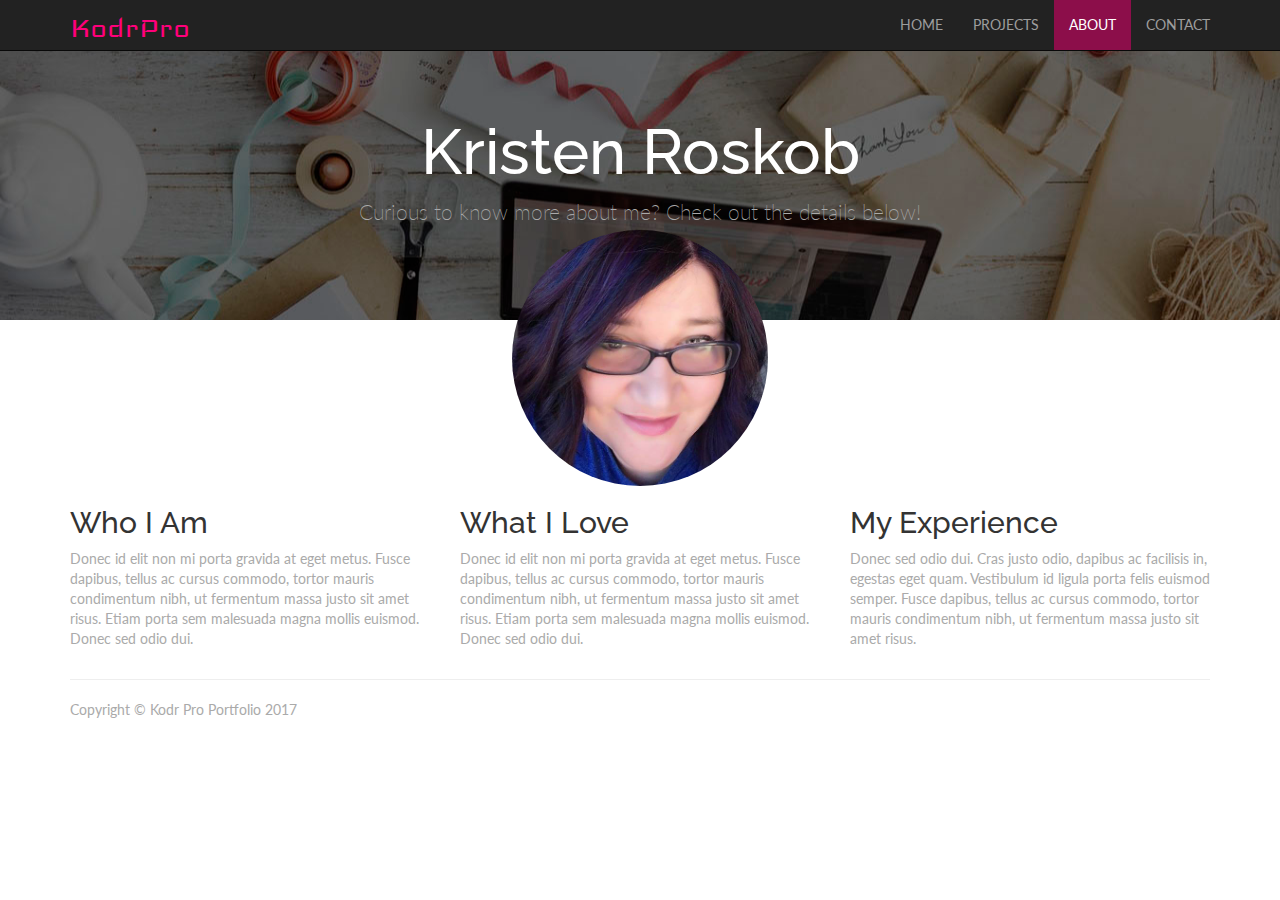
<file: pages/about.html>
<!DOCTYPE html>
<html lang="en">
  <head>
    <meta charset="utf-8">
    <meta http-equiv="X-UA-Compatible" content="IE=edge">
    <meta name="viewport" content="width=device-width, initial-scale=1">
    <!-- The above 3 meta tags *must* come first in the head; any other head content must come *after* these tags -->
    <meta name="description" content="">
    <meta name="author" content="">
    <link rel="icon" href="../../favicon.ico">

    <title>About Me</title>

    <!-- Bootstrap core CSS -->
    <link href="../css/bootstrap.min.css" rel="stylesheet">

    <link href="https://fonts.googleapis.com/css?family=Iceland|Lato:100,400,700|Raleway:400" rel="stylesheet">

    <!-- Custom styles for this template -->
    <link href="../css/jumbotron.css" rel="stylesheet">
    <link href="../css/my_styles.css" rel="stylesheet">


  </head>

  <body>

    <nav class="navbar navbar-inverse navbar-fixed-top">
      <div class="container">
        <div class="navbar-header">
          <button type="button" class="navbar-toggle collapsed" data-toggle="collapse" data-target="#navbar" aria-expanded="false" aria-controls="navbar">
            <span class="sr-only">Toggle navigation</span>
            <span class="icon-bar"></span>
            <span class="icon-bar"></span>
            <span class="icon-bar"></span>
          </button>
          <a class="navbar-brand" href="#"><span>KodrPro</span></a>
        </div>
        <div id="navbar" class="collapse navbar-collapse">
          <ul class="nav navbar-nav navbar-right">
            <li><a href="../index.html">Home</a></li>
            <li><a href="all_projects.html">Projects</a></li>
            <li class="active"><a href="about.html">About</a></li>
            <li><a href="contact.html">Contact</a></li>
          </ul>
        </div><!--/.nav-collapse -->
      </div>
    </nav>

    <!-- Main jumbotron for a primary marketing message or call to action -->
    <div class="jumbotron">
      <div class="container">
        <h1>Kristen Roskob</h1>
        <p>Curious to know more about me? Check out the details below!</p>
        <!-- <p><a class="btn btn-primary btn-lg" href="#projects" role="button">See more &raquo;</a></p> -->
      </div>
    </div>

    
      <img id="me" class="img-responsive" src="../img/me.jpg">
    

    <div class="container">
      <!-- Example row of columns -->
      <div class="row">
        <div class="col-sm-6 col-md-4">
          <h2>Who I Am</h2>
          <p>Donec id elit non mi porta gravida at eget metus. Fusce dapibus, tellus ac cursus commodo, tortor mauris condimentum nibh, ut fermentum massa justo sit amet risus. Etiam porta sem malesuada magna mollis euismod. Donec sed odio dui. </p>
        </div>
        <div class="col-sm-6 col-md-4">
          <h2>What I Love</h2>
          <p>Donec id elit non mi porta gravida at eget metus. Fusce dapibus, tellus ac cursus commodo, tortor mauris condimentum nibh, ut fermentum massa justo sit amet risus. Etiam porta sem malesuada magna mollis euismod. Donec sed odio dui. </p>
       </div>
        <div class="col-sm-12 col-md-4">
          <h2>My Experience</h2>
          <p>Donec sed odio dui. Cras justo odio, dapibus ac facilisis in, egestas eget quam. Vestibulum id ligula porta felis euismod semper. Fusce dapibus, tellus ac cursus commodo, tortor mauris condimentum nibh, ut fermentum massa justo sit amet risus.</p>
        </div>
      </div>

      <hr>

      <footer>
        <p>Copyright &copy;  Kodr Pro Portfolio 2017</p>
      </footer>
    </div> <!-- /container -->


    <!-- Bootstrap core JavaScript
    ================================================== -->
    <!-- Placed at the end of the document so the pages load faster -->
    <script src="https://ajax.googleapis.com/ajax/libs/jquery/1.12.4/jquery.min.js"></script>
    <script>window.jQuery || document.write('<script src="../js/vendor/jquery.min.js"><\/script>')</script>
    <script src="../js/bootstrap.min.js"></script>
  </body>
</html>
</file>
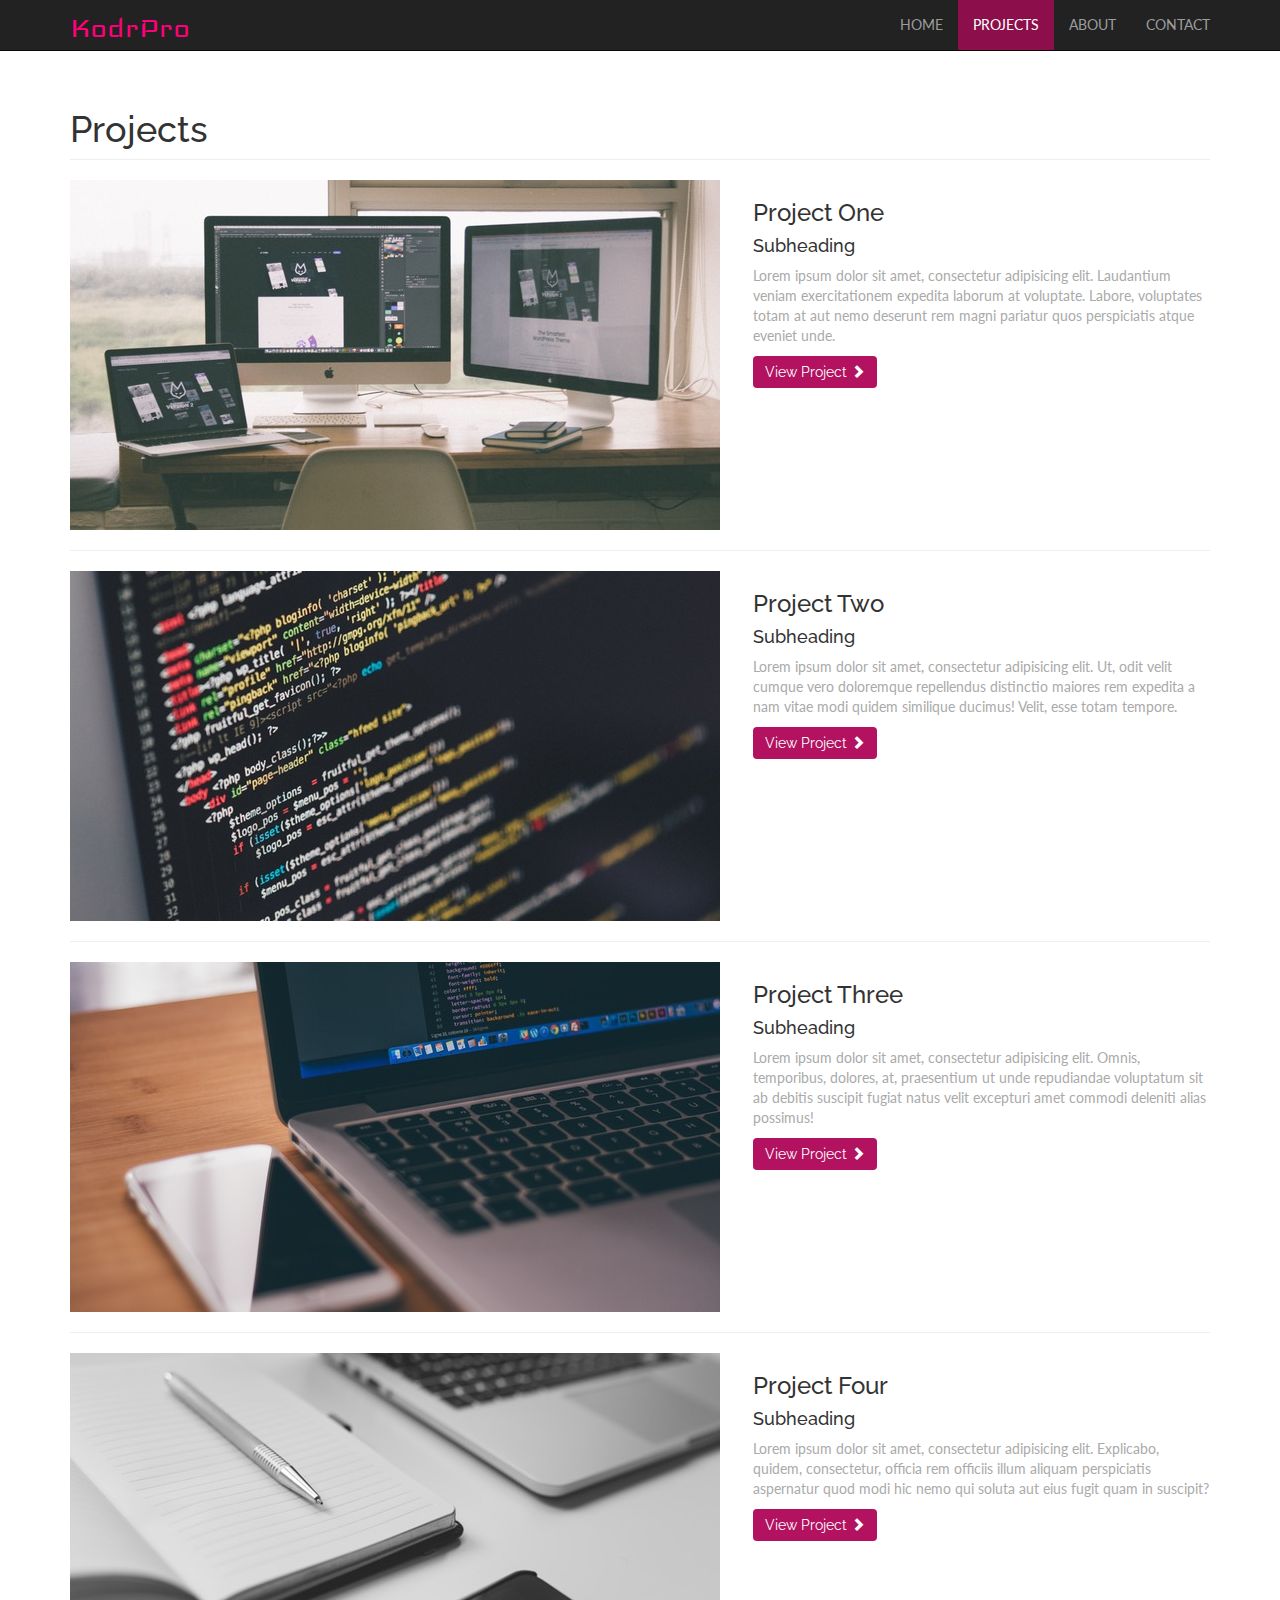
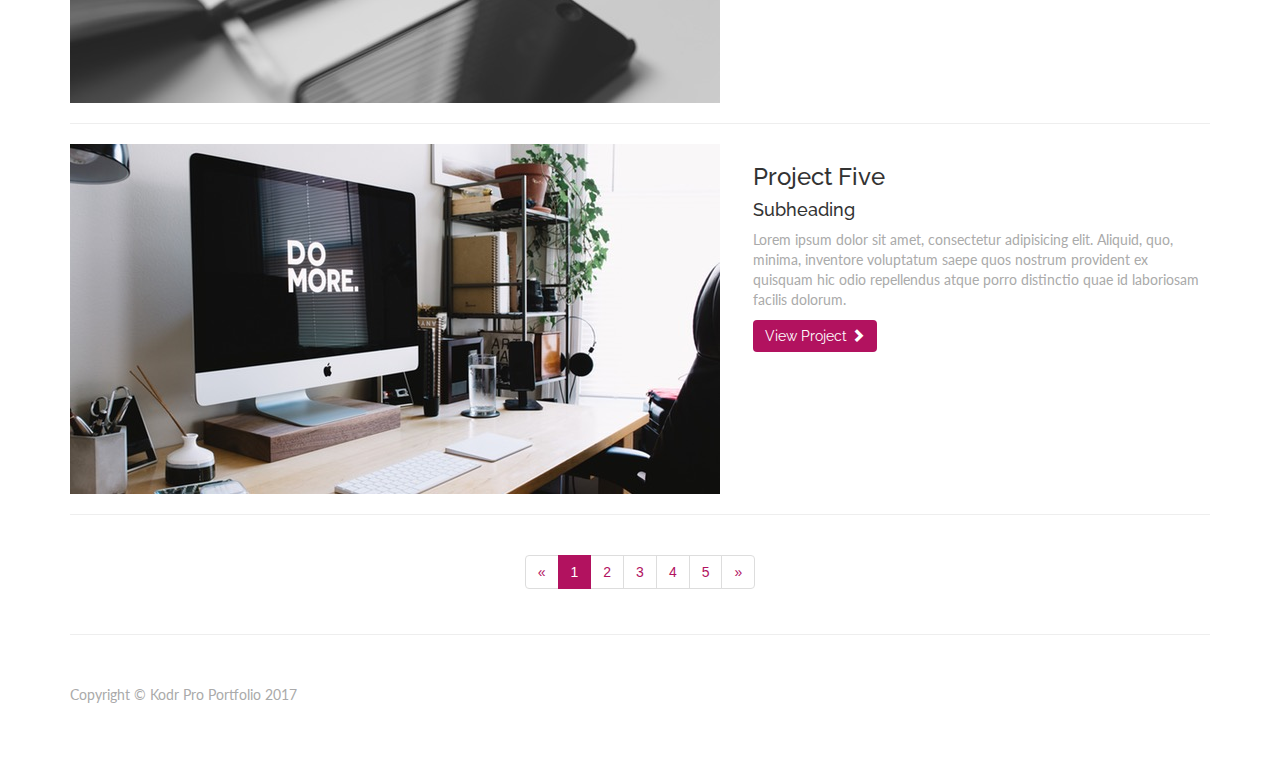
<file: pages/all_projects.html>
<!DOCTYPE html>
<html lang="en">

<head>

    <meta charset="utf-8">
    <meta http-equiv="X-UA-Compatible" content="IE=edge">
    <meta name="viewport" content="width=device-width, initial-scale=1">
    <meta name="description" content="">
    <meta name="author" content="">

    <title>Projects</title>

    <!-- Bootstrap Core CSS -->
    <link href="../css/bootstrap.min.css" rel="stylesheet">

    <!-- Fonts -->
    <link href="https://fonts.googleapis.com/css?family=Iceland|Lato:100,400,700|Raleway:400" rel="stylesheet">

    <!-- Custom styles for this template -->
    <link href="../css/my_styles.css" rel="stylesheet">
    <link href="../css/projects.css" rel="stylesheet">

    <!-- HTML5 Shim and Respond.js IE8 support of HTML5 elements and media queries -->
    <!-- WARNING: Respond.js doesn't work if you view the page via file:// -->
    <!--[if lt IE 9]>
        <script src="https://oss.maxcdn.com/libs/html5shiv/3.7.0/html5shiv.js"></script>
        <script src="https://oss.maxcdn.com/libs/respond.js/1.4.2/respond.min.js"></script>
    <![endif]-->

</head>

<body>

    <!-- Navigation -->
    <nav class="navbar navbar-inverse navbar-fixed-top">
      <div class="container">
        <div class="navbar-header">
          <button type="button" class="navbar-toggle collapsed" data-toggle="collapse" data-target="#navbar" aria-expanded="false" aria-controls="navbar">
            <span class="sr-only">Toggle navigation</span>
            <span class="icon-bar"></span>
            <span class="icon-bar"></span>
            <span class="icon-bar"></span>
          </button>
          <a class="navbar-brand" href="#"><span>KodrPro</span></a>
        </div>
        <div id="navbar" class="collapse navbar-collapse">
          <ul class="nav navbar-nav navbar-right">
            <li><a href="../index.html">Home</a></li>
            <li class="active"><a href="all_projects.html">Projects</a></li>
            <li><a href="about.html">About</a></li>
            <li><a href="contact.html">Contact</a></li>
          </ul>
        </div><!--/.nav-collapse -->
      </div>
    </nav>

    <!-- Page Content -->
    <div class="container">

        <!-- Page Heading -->
        <div class="row">
            <div class="col-lg-12">
                <h1 class="page-header">Projects
                </h1>
            </div>
        </div>
        <!-- /.row -->

        <!-- Project One -->
        <div class="row">
            <div class="col-md-7">
                <a href="project_one_details.html">
                    <img class="img-responsive" src="../img/1.jpg" alt="">
                </a>
            </div>
            <div class="col-md-5">
                <h3>Project One</h3>
                <h4>Subheading</h4>
                <p>Lorem ipsum dolor sit amet, consectetur adipisicing elit. Laudantium veniam exercitationem expedita laborum at voluptate. Labore, voluptates totam at aut nemo deserunt rem magni pariatur quos perspiciatis atque eveniet unde.</p>
                <a class="btn btn-primary" href="project_one_details.html">View Project <span class="glyphicon glyphicon-chevron-right"></span></a>
            </div>
        </div>
        <!-- /.row -->

        <hr>

        <!-- Project Two -->
        <div class="row">
            <div class="col-md-7">
                <a href="project_two_details.html">
                    <img class="img-responsive" src="../img/2.jpg" alt="">
                </a>
            </div>
            <div class="col-md-5">
                <h3>Project Two</h3>
                <h4>Subheading</h4>
                <p>Lorem ipsum dolor sit amet, consectetur adipisicing elit. Ut, odit velit cumque vero doloremque repellendus distinctio maiores rem expedita a nam vitae modi quidem similique ducimus! Velit, esse totam tempore.</p>
                <a class="btn btn-primary" href="project_two_details.html">View Project <span class="glyphicon glyphicon-chevron-right"></span></a>
            </div>
        </div>
        <!-- /.row -->

        <hr>

        <!-- Project Three -->
        <div class="row">
            <div class="col-md-7">
                <a href="project_three_details.html">
                    <img class="img-responsive" src="../img/3.jpg" alt="">
                </a>
            </div>
            <div class="col-md-5">
                <h3>Project Three</h3>
                <h4>Subheading</h4>
                <p>Lorem ipsum dolor sit amet, consectetur adipisicing elit. Omnis, temporibus, dolores, at, praesentium ut unde repudiandae voluptatum sit ab debitis suscipit fugiat natus velit excepturi amet commodi deleniti alias possimus!</p>
                <a class="btn btn-primary" href="project_three_details.html">View Project <span class="glyphicon glyphicon-chevron-right"></span></a>
            </div>
        </div>
        <!-- /.row -->

        <hr>

        <!-- Project Four -->
        <div class="row">

            <div class="col-md-7">
                <a href="project_four_details.html">
                    <img class="img-responsive" src="../img/4.jpg" alt="">
                </a>
            </div>
            <div class="col-md-5">
                <h3>Project Four</h3>
                <h4>Subheading</h4>
                <p>Lorem ipsum dolor sit amet, consectetur adipisicing elit. Explicabo, quidem, consectetur, officia rem officiis illum aliquam perspiciatis aspernatur quod modi hic nemo qui soluta aut eius fugit quam in suscipit?</p>
                <a class="btn btn-primary" href="project_four_details.html">View Project <span class="glyphicon glyphicon-chevron-right"></span></a>
            </div>
        </div>
        <!-- /.row -->

        <hr>

        <!-- Project Five -->
        <div class="row">
            <div class="col-md-7">
                <a href="project_five_details.html">
                    <img class="img-responsive" src="../img/5.jpg" alt="">
                </a>
            </div>
            <div class="col-md-5">
                <h3>Project Five</h3>
                <h4>Subheading</h4>
                <p>Lorem ipsum dolor sit amet, consectetur adipisicing elit. Aliquid, quo, minima, inventore voluptatum saepe quos nostrum provident ex quisquam hic odio repellendus atque porro distinctio quae id laboriosam facilis dolorum.</p>
                <a class="btn btn-primary" href="project_five_details.html">View Project <span class="glyphicon glyphicon-chevron-right"></span></a>
            </div>
        </div>
        <!-- /.row -->

        <hr>

        <!-- Pagination -->
        <div class="row text-center">
            <div class="col-lg-12">
                <ul class="pagination">
                    <li>
                        <a href="#">&laquo;</a>
                    </li>
                    <li class="active">
                        <a href="#">1</a>
                    </li>
                    <li>
                        <a href="#">2</a>
                    </li>
                    <li>
                        <a href="#">3</a>
                    </li>
                    <li>
                        <a href="#">4</a>
                    </li>
                    <li>
                        <a href="#">5</a>
                    </li>
                    <li>
                        <a href="#">&raquo;</a>
                    </li>
                </ul>
            </div>
        </div>
        <!-- /.row -->

        <hr>

        <!-- Footer -->
        <footer>
            <div class="row">
                <div class="col-lg-12">
                    <p>Copyright &copy;  Kodr Pro Portfolio 2017</p>
                </div>
            </div>
            <!-- /.row -->
        </footer>

    </div>
    <!-- /.container -->

    <script src="https://ajax.googleapis.com/ajax/libs/jquery/1.12.4/jquery.min.js"></script>
    <script>window.jQuery || document.write('<script src="js/vendor/jquery.min.js"><\/script>')</script>
    <script src="../js/bootstrap.min.js"></script>

</body>

</html>
</file>
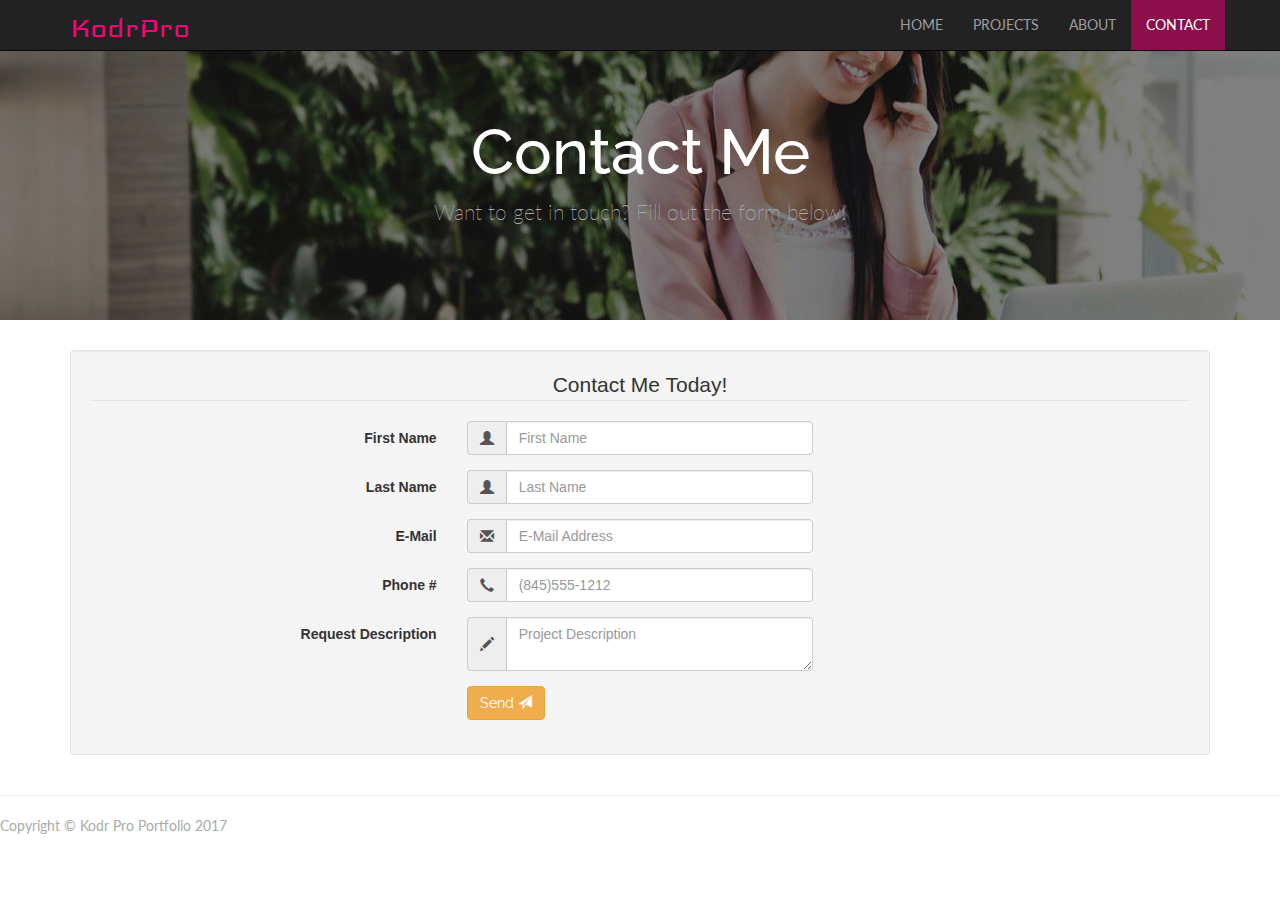
<file: pages/contact.html>
<!DOCTYPE html>
<html lang="en">
  <head>
    <meta charset="utf-8">
    <meta http-equiv="X-UA-Compatible" content="IE=edge">
    <meta name="viewport" content="width=device-width, initial-scale=1">
    <!-- The above 3 meta tags *must* come first in the head; any other head content must come *after* these tags -->
    <meta name="description" content="">
    <meta name="author" content="">
    <link rel="icon" href="../../favicon.ico">

    <title>Contact Me</title>

    <!-- Bootstrap core CSS -->
    <link href="../css/bootstrap.min.css" rel="stylesheet">

    <link href="https://fonts.googleapis.com/css?family=Iceland|Lato:100,400,700|Raleway:400" rel="stylesheet">

    <!-- Custom styles for this template -->
    <link href="../css/jumbotron.css" rel="stylesheet">
    <link href="../css/my_styles.css" rel="stylesheet">


  </head>

  <body>

    <nav class="navbar navbar-inverse navbar-fixed-top">
      <div class="container">
        <div class="navbar-header">
          <button type="button" class="navbar-toggle collapsed" data-toggle="collapse" data-target="#navbar" aria-expanded="false" aria-controls="navbar">
            <span class="sr-only">Toggle navigation</span>
            <span class="icon-bar"></span>
            <span class="icon-bar"></span>
            <span class="icon-bar"></span>
          </button>
          <a class="navbar-brand" href="#"><span>KodrPro</span></a>
        </div>
        <div id="navbar" class="collapse navbar-collapse">
          <ul class="nav navbar-nav navbar-right">
            <li><a href="../index.html">Home</a></li>
            <li><a href="all_projects.html">Projects</a></li>
            <li><a href="about.html">About</a></li>
            <li class="active"><a href="contact.html">Contact</a></li>
          </ul>
        </div><!--/.nav-collapse -->
      </div>
    </nav>

    <!-- Main jumbotron for a primary marketing message or call to action -->
    <div class="jumbotron contact">
      <div class="container">
        <h1>Contact Me</h1>
        <p>Want to get in touch? Fill out the form below!</p>
        <!-- <p><a class="btn btn-primary btn-lg" href="#projects" role="button">See more &raquo;</a></p> -->
      </div>
    </div>
    
    <div class="container">

    <form class="well form-horizontal" action=" " method="post"  id="contact_form">
<fieldset>

<!-- Form Name -->
<legend>Contact Me Today!</legend>

<!-- Text input-->

<div class="form-group">
  <label class="col-md-4 control-label">First Name</label>  
  <div class="col-md-4 inputGroupContainer">
  <div class="input-group">
  <span class="input-group-addon"><i class="glyphicon glyphicon-user"></i></span>
  <input  name="first_name" placeholder="First Name" class="form-control"  type="text">
    </div>
  </div>
</div>

<!-- Text input-->

<div class="form-group">
  <label class="col-md-4 control-label" >Last Name</label> 
    <div class="col-md-4 inputGroupContainer">
    <div class="input-group">
  <span class="input-group-addon"><i class="glyphicon glyphicon-user"></i></span>
  <input name="last_name" placeholder="Last Name" class="form-control"  type="text">
    </div>
  </div>
</div>

<!-- Text input-->
       <div class="form-group">
  <label class="col-md-4 control-label">E-Mail</label>  
    <div class="col-md-4 inputGroupContainer">
    <div class="input-group">
        <span class="input-group-addon"><i class="glyphicon glyphicon-envelope"></i></span>
  <input name="email" placeholder="E-Mail Address" class="form-control"  type="text">
    </div>
  </div>
</div>


<!-- Text input-->
       
<div class="form-group">
  <label class="col-md-4 control-label">Phone #</label>  
    <div class="col-md-4 inputGroupContainer">
    <div class="input-group">
        <span class="input-group-addon"><i class="glyphicon glyphicon-earphone"></i></span>
  <input name="phone" placeholder="(845)555-1212" class="form-control" type="text">
    </div>
  </div>
</div>







<!-- Text area -->
  
<div class="form-group">
  <label class="col-md-4 control-label">Request Description</label>
    <div class="col-md-4 inputGroupContainer">
    <div class="input-group">
        <span class="input-group-addon"><i class="glyphicon glyphicon-pencil"></i></span>
          <textarea class="form-control" name="comment" placeholder="Project Description"></textarea>
  </div>
  </div>
</div>


<!-- Button -->
<div class="form-group">
  <label class="col-md-4 control-label"></label>
  <div class="col-md-4">
    <button type="submit" class="btn btn-warning" >Send <span class="glyphicon glyphicon-send"></span></button>
  </div>
</div>

</fieldset>
</form>
</div>
    </div>
    <!-- /.container -->

   <!--  <div class="container">
      <div class="row">
        <div class="col-sm-6 col-md-4">
          <h2>Who I Am</h2>
          <p>Donec id elit non mi porta gravida at eget metus. Fusce dapibus, tellus ac cursus commodo, tortor mauris condimentum nibh, ut fermentum massa justo sit amet risus. Etiam porta sem malesuada magna mollis euismod. Donec sed odio dui. </p>
        </div>
        <div class="col-sm-6 col-md-4">
          <h2>What I Love</h2>
          <p>Donec id elit non mi porta gravida at eget metus. Fusce dapibus, tellus ac cursus commodo, tortor mauris condimentum nibh, ut fermentum massa justo sit amet risus. Etiam porta sem malesuada magna mollis euismod. Donec sed odio dui. </p>
       </div>
        <div class="col-sm-12 col-md-4">
          <h2>My Experience</h2>
          <p>Donec sed odio dui. Cras justo odio, dapibus ac facilisis in, egestas eget quam. Vestibulum id ligula porta felis euismod semper. Fusce dapibus, tellus ac cursus commodo, tortor mauris condimentum nibh, ut fermentum massa justo sit amet risus.</p>
        </div>
      </div> -->

      <hr>

      <footer>
        <p>Copyright &copy;  Kodr Pro Portfolio 2017</p>
      </footer>
    </div> <!-- /container -->


    <!-- Bootstrap core JavaScript
    ================================================== -->
    <!-- Placed at the end of the document so the pages load faster -->
    <script src="https://ajax.googleapis.com/ajax/libs/jquery/1.12.4/jquery.min.js"></script>
    <script>window.jQuery || document.write('<script src="../js/vendor/jquery.min.js"><\/script>')</script>
    <script src="../js/bootstrap.min.js"></script>
  </body>
</html>
</file>
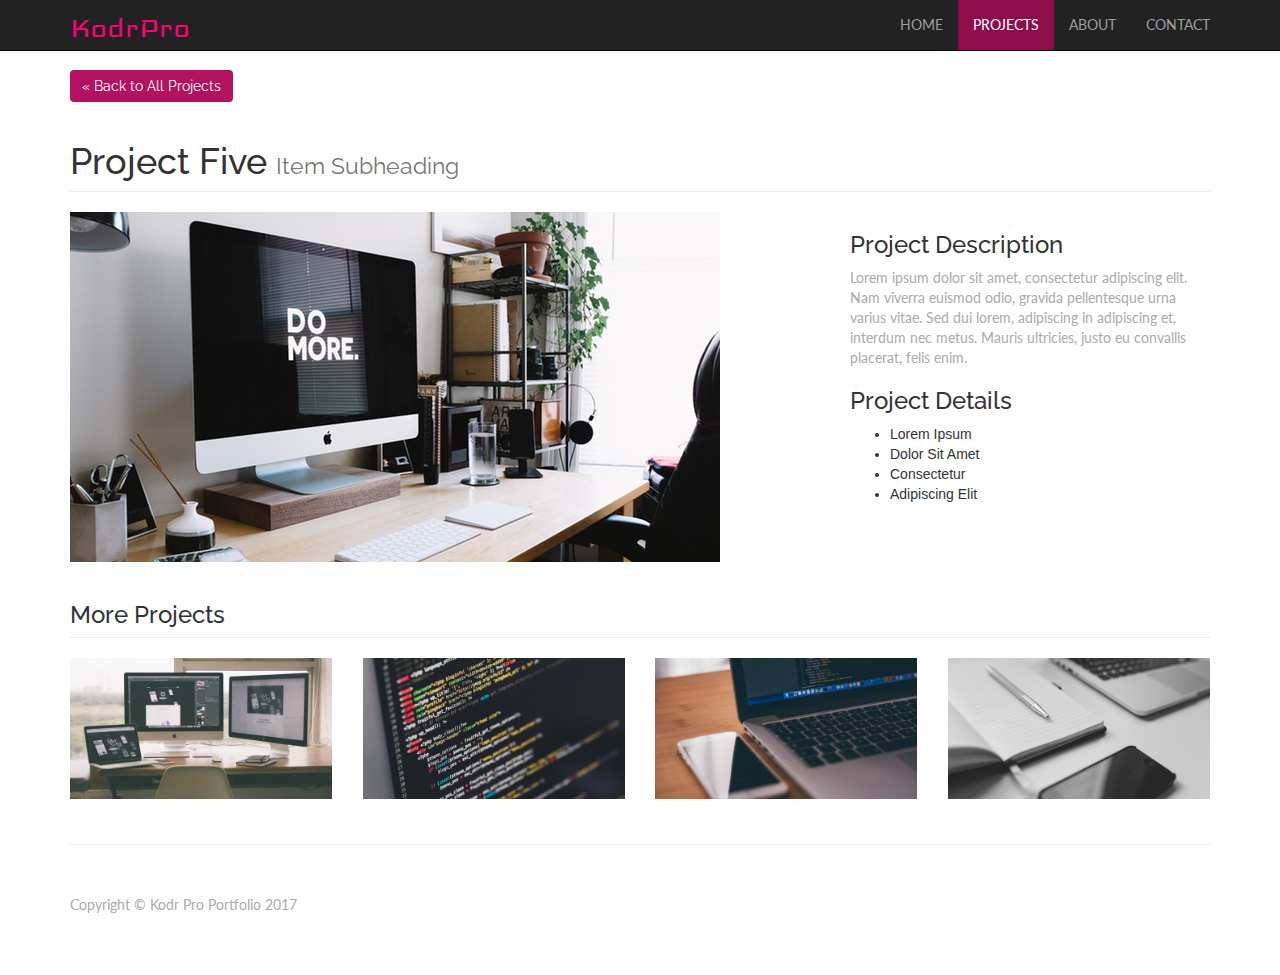
<file: pages/project_five_details.html>
<!DOCTYPE html>
<html lang="en">

<head>

    <meta charset="utf-8">
    <meta http-equiv="X-UA-Compatible" content="IE=edge">
    <meta name="viewport" content="width=device-width, initial-scale=1">
    <meta name="description" content="">
    <meta name="author" content="">

    <title>Project Five Details</title>

    <!-- Bootstrap Core CSS -->
    <link href="../css/bootstrap.min.css" rel="stylesheet">

    <!-- Fonts -->
    <link href="https://fonts.googleapis.com/css?family=Iceland|Lato:100,400,700|Raleway:400" rel="stylesheet">

    <!-- Custom styles for this template -->
    <link href="../css/my_styles.css" rel="stylesheet">
    <link href="../css/projects.css" rel="stylesheet">



</head>

<body>

    <!-- Navigation -->
    <nav class="navbar navbar-inverse navbar-fixed-top">
      <div class="container">
        <div class="navbar-header">
          <button type="button" class="navbar-toggle collapsed" data-toggle="collapse" data-target="#navbar" aria-expanded="false" aria-controls="navbar">
            <span class="sr-only">Toggle navigation</span>
            <span class="icon-bar"></span>
            <span class="icon-bar"></span>
            <span class="icon-bar"></span>
          </button>
          <a class="navbar-brand" href="#"><span>KodrPro</span></a>
        </div>
        <div id="navbar" class="collapse navbar-collapse">
          <ul class="nav navbar-nav navbar-right">
            <li><a href="../index.html">Home</a></li>
            <li class="active"><a href="all_projects.html">Projects</a></li>
            <li><a href="about.html">About</a></li>
            <li><a href="contact.html">Contact</a></li>
          </ul>
        </div><!--/.nav-collapse -->
      </div>
    </nav>

    <!-- Page Content -->
    <div class="container">

        <!-- Portfolio Item Heading -->
        <div class="row">
            <div class="col-lg-12">
                <p><a class="btn btn-default" href="all_projects.html" role="button">&laquo; Back to All Projects </a></p>
                <h1 class="page-header">Project Five
                    <small>Item Subheading</small>
                </h1>
            </div>
        </div>
        <!-- /.row -->

        <!-- Portfolio Item Row -->
        <div class="row">

            <div class="col-md-8">
                <img class="img-responsive" src="../img/5.jpg" alt="">
            </div>

            <div class="col-md-4">
                <h3>Project Description</h3>
                <p>Lorem ipsum dolor sit amet, consectetur adipiscing elit. Nam viverra euismod odio, gravida pellentesque urna varius vitae. Sed dui lorem, adipiscing in adipiscing et, interdum nec metus. Mauris ultricies, justo eu convallis placerat, felis enim.</p>
                <h3>Project Details</h3>
                <ul>
                    <li>Lorem Ipsum</li>
                    <li>Dolor Sit Amet</li>
                    <li>Consectetur</li>
                    <li>Adipiscing Elit</li>
                </ul>

            </div>

        </div>
        <!-- /.row -->

        <!-- Related Projects Row -->
        <div class="row">

            <div class="col-lg-12">
                <h3 class="page-header">More Projects</h3>
            </div>

            <div class="col-sm-3 col-xs-6">
                <a href="project_one_details.html">
                    <img class="img-responsive portfolio-item" src="../img/1.jpg" alt="">
                </a>
            </div>

            <div class="col-sm-3 col-xs-6">
                <a href="project_two_details.html">
                    <img class="img-responsive portfolio-item" src="../img/2.jpg" alt="">
                </a>
            </div>

            <div class="col-sm-3 col-xs-6">
                <a href="project_three_details.html">
                    <img class="img-responsive portfolio-item" src="../img/3.jpg" alt="">
                </a>
            </div>

            <div class="col-sm-3 col-xs-6">
                <a href="project_four_details.html">
                    <img class="img-responsive portfolio-item" src="../img/4.jpg" alt="">
                </a>
            </div>

        </div>
        <!-- /.row -->

        <hr>

        <!-- Footer -->
        <footer>
            <div class="row">
                <div class="col-lg-12">
                    <p>Copyright &copy; Kodr Pro Portfolio 2017</p>
                </div>
            </div>
            <!-- /.row -->
        </footer>

    </div>
    <!-- /.container -->

    <script src="https://ajax.googleapis.com/ajax/libs/jquery/1.12.4/jquery.min.js"></script>
    <script>window.jQuery || document.write('<script src="js/vendor/jquery.min.js"><\/script>')</script>
    <script src="../js/bootstrap.min.js"></script>

</body>

</html>
</file>
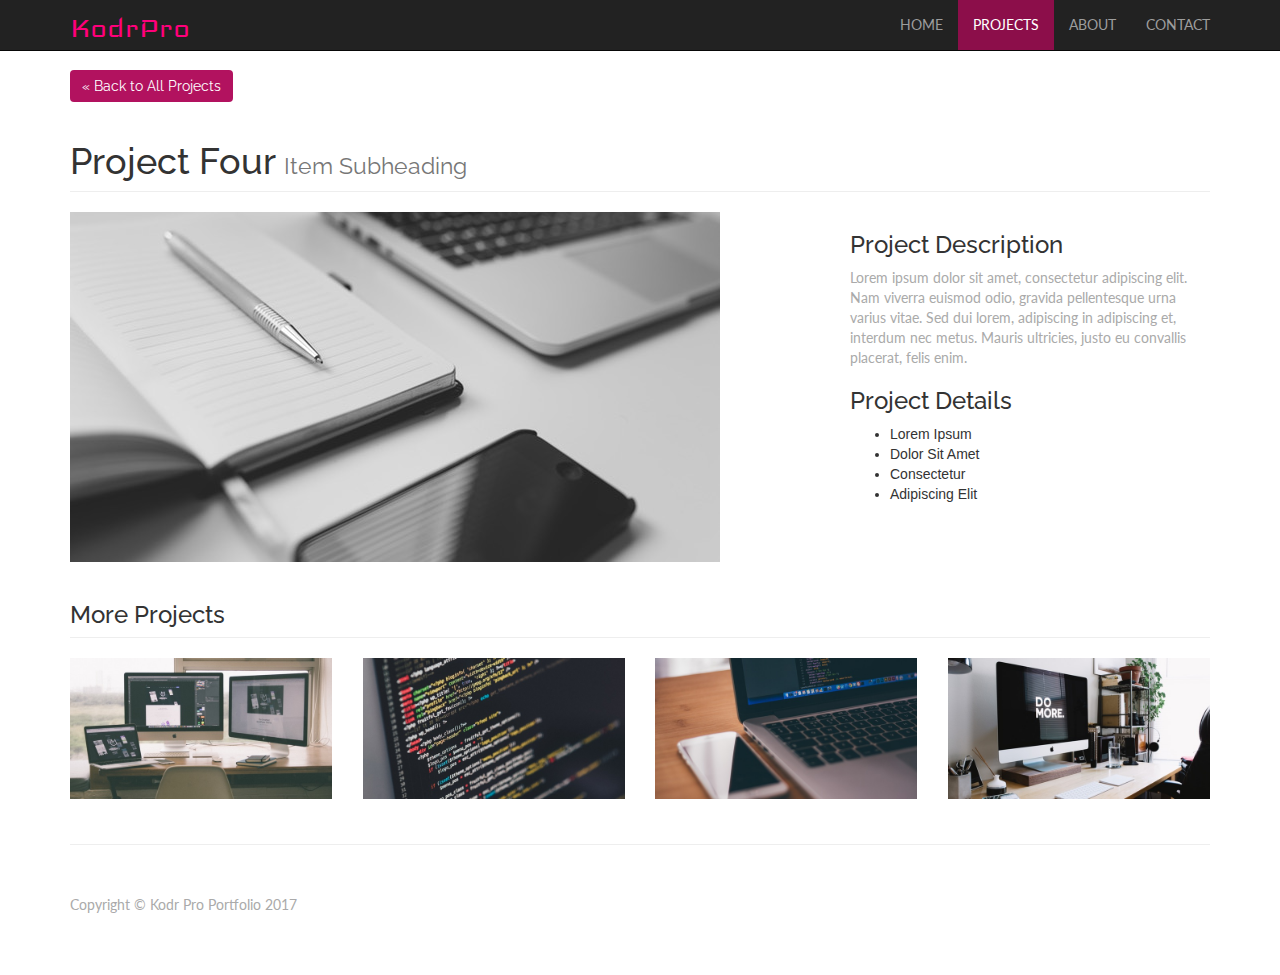
<file: pages/project_four_details.html>
<!DOCTYPE html>
<html lang="en">

<head>

    <meta charset="utf-8">
    <meta http-equiv="X-UA-Compatible" content="IE=edge">
    <meta name="viewport" content="width=device-width, initial-scale=1">
    <meta name="description" content="">
    <meta name="author" content="">

    <title>Project Four Details</title>

    <!-- Bootstrap Core CSS -->
    <link href="../css/bootstrap.min.css" rel="stylesheet">

    <!-- Fonts -->
    <link href="https://fonts.googleapis.com/css?family=Iceland|Lato:100,400,700|Raleway:400" rel="stylesheet">

    <!-- Custom styles for this template -->
    <link href="../css/my_styles.css" rel="stylesheet">
    <link href="../css/projects.css" rel="stylesheet">



</head>

<body>

    <!-- Navigation -->
    <nav class="navbar navbar-inverse navbar-fixed-top">
      <div class="container">
        <div class="navbar-header">
          <button type="button" class="navbar-toggle collapsed" data-toggle="collapse" data-target="#navbar" aria-expanded="false" aria-controls="navbar">
            <span class="sr-only">Toggle navigation</span>
            <span class="icon-bar"></span>
            <span class="icon-bar"></span>
            <span class="icon-bar"></span>
          </button>
          <a class="navbar-brand" href="#"><span>KodrPro</span></a>
        </div>
        <div id="navbar" class="collapse navbar-collapse">
          <ul class="nav navbar-nav navbar-right">
            <li><a href="../index.html">Home</a></li>
            <li class="active"><a href="all_projects.html">Projects</a></li>
            <li><a href="about.html">About</a></li>
            <li><a href="contact.html">Contact</a></li>
          </ul>
        </div><!--/.nav-collapse -->
      </div>
    </nav>

    <!-- Page Content -->
    <div class="container">

        <!-- Portfolio Item Heading -->
        <div class="row">
            <div class="col-lg-12">
                <p><a class="btn btn-default" href="all_projects.html" role="button">&laquo; Back to All Projects </a></p>
                <h1 class="page-header">Project Four
                    <small>Item Subheading</small>
                </h1>
            </div>
        </div>
        <!-- /.row -->

        <!-- Portfolio Item Row -->
        <div class="row">

            <div class="col-md-8">
                <img class="img-responsive" src="../img/4.jpg" alt="">
            </div>

            <div class="col-md-4">
                <h3>Project Description</h3>
                <p>Lorem ipsum dolor sit amet, consectetur adipiscing elit. Nam viverra euismod odio, gravida pellentesque urna varius vitae. Sed dui lorem, adipiscing in adipiscing et, interdum nec metus. Mauris ultricies, justo eu convallis placerat, felis enim.</p>
                <h3>Project Details</h3>
                <ul>
                    <li>Lorem Ipsum</li>
                    <li>Dolor Sit Amet</li>
                    <li>Consectetur</li>
                    <li>Adipiscing Elit</li>
                </ul>

            </div>

        </div>
        <!-- /.row -->

        <!-- Related Projects Row -->
        <div class="row">

            <div class="col-lg-12">
                <h3 class="page-header">More Projects</h3>
            </div>

            <div class="col-sm-3 col-xs-6">
                <a href="project_one_details.html">
                    <img class="img-responsive portfolio-item" src="../img/1.jpg" alt="">
                </a>
            </div>

            <div class="col-sm-3 col-xs-6">
                <a href="project_two_details.html">
                    <img class="img-responsive portfolio-item" src="../img/2.jpg" alt="">
                </a>
            </div>

            <div class="col-sm-3 col-xs-6">
                <a href="project_three_details.html">
                    <img class="img-responsive portfolio-item" src="../img/3.jpg" alt="">
                </a>
            </div>

            <div class="col-sm-3 col-xs-6">
                <a href="project_five_details.html">
                    <img class="img-responsive portfolio-item" src="../img/5.jpg" alt="">
                </a>
            </div>

        </div>
        <!-- /.row -->

        <hr>

        <!-- Footer -->
        <footer>
            <div class="row">
                <div class="col-lg-12">
                    <p>Copyright &copy; Kodr Pro Portfolio 2017</p>
                </div>
            </div>
            <!-- /.row -->
        </footer>

    </div>
    <!-- /.container -->

    <script src="https://ajax.googleapis.com/ajax/libs/jquery/1.12.4/jquery.min.js"></script>
    <script>window.jQuery || document.write('<script src="js/vendor/jquery.min.js"><\/script>')</script>
    <script src="../js/bootstrap.min.js"></script>

</body>

</html>
</file>
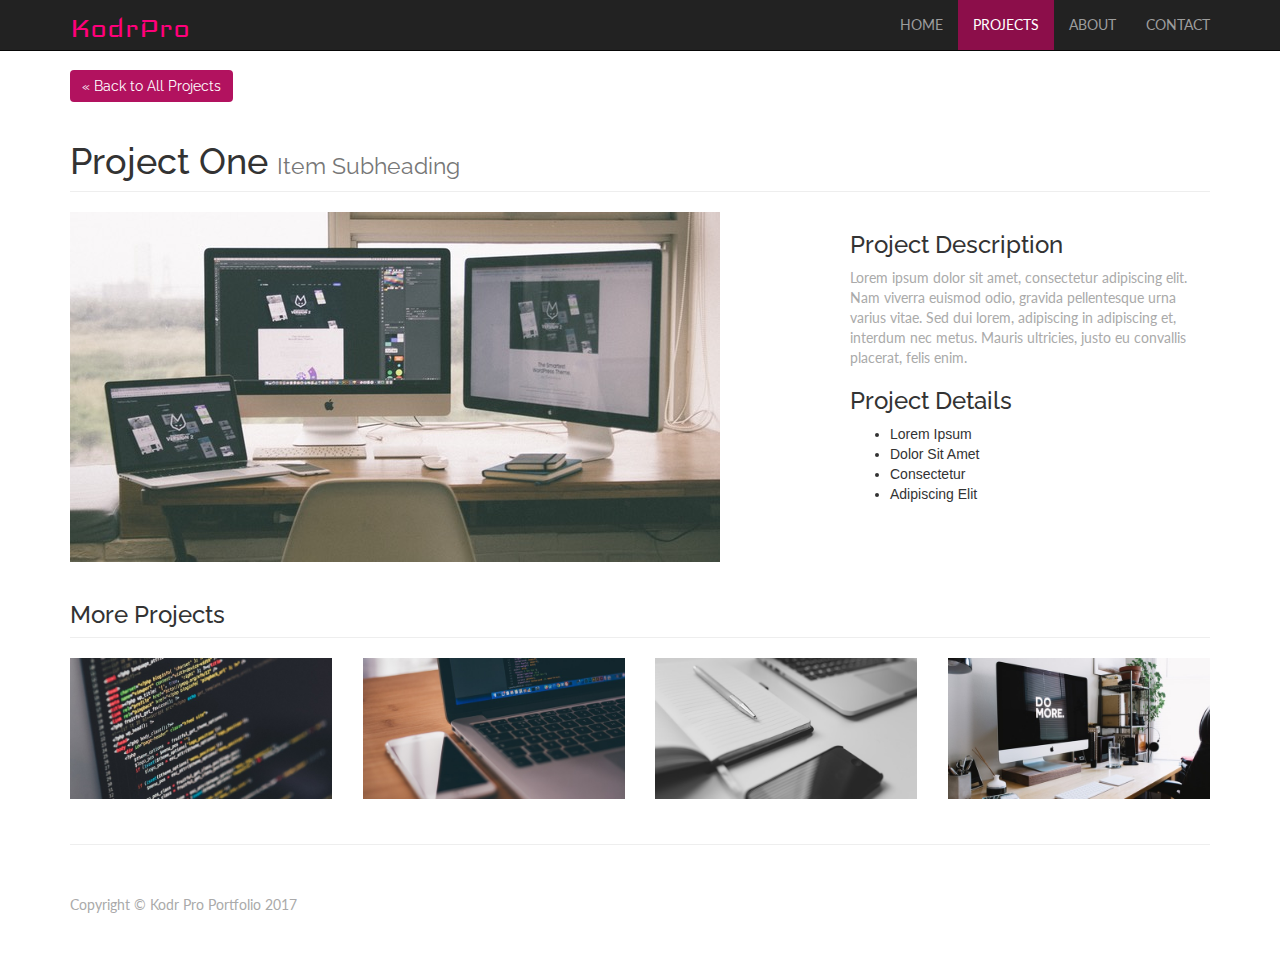
<file: pages/project_one_details.html>
<!DOCTYPE html>
<html lang="en">

<head>

    <meta charset="utf-8">
    <meta http-equiv="X-UA-Compatible" content="IE=edge">
    <meta name="viewport" content="width=device-width, initial-scale=1">
    <meta name="description" content="">
    <meta name="author" content="">

    <title>Project One Details</title>

    <!-- Bootstrap Core CSS -->
    <link href="../css/bootstrap.min.css" rel="stylesheet">

    <!-- Fonts -->
    <link href="https://fonts.googleapis.com/css?family=Iceland|Lato:100,400,700|Raleway:400" rel="stylesheet">

    <!-- Custom styles for this template -->
    <link href="../css/my_styles.css" rel="stylesheet">
    <link href="../css/projects.css" rel="stylesheet">



</head>

<body>

    <!-- Navigation -->
    <nav class="navbar navbar-inverse navbar-fixed-top">
      <div class="container">
        <div class="navbar-header">
          <button type="button" class="navbar-toggle collapsed" data-toggle="collapse" data-target="#navbar" aria-expanded="false" aria-controls="navbar">
            <span class="sr-only">Toggle navigation</span>
            <span class="icon-bar"></span>
            <span class="icon-bar"></span>
            <span class="icon-bar"></span>
          </button>
          <a class="navbar-brand" href="#"><span>KodrPro</span></a>
        </div>
        <div id="navbar" class="collapse navbar-collapse">
          <ul class="nav navbar-nav navbar-right">
            <li><a href="../index.html">Home</a></li>
            <li class="active"><a href="all_projects.html">Projects</a></li>
            <li><a href="about.html">About</a></li>
            <li><a href="contact.html">Contact</a></li>
          </ul>
        </div><!--/.nav-collapse -->
      </div>
    </nav>

    <!-- Page Content -->
    <div class="container">

        <!-- Portfolio Item Heading -->
        <div class="row">
            <div class="col-lg-12">
                <p><a class="btn btn-default" href="all_projects.html" role="button">&laquo; Back to All Projects </a></p>
                <h1 class="page-header">Project One
                    <small>Item Subheading</small>
                </h1>
            </div>
        </div>
        <!-- /.row -->

        <!-- Portfolio Item Row -->
        <div class="row">

            <div class="col-md-8">
                <img class="img-responsive" src="../img/1.jpg" alt="">
            </div>

            <div class="col-md-4">
                <h3>Project Description</h3>
                <p>Lorem ipsum dolor sit amet, consectetur adipiscing elit. Nam viverra euismod odio, gravida pellentesque urna varius vitae. Sed dui lorem, adipiscing in adipiscing et, interdum nec metus. Mauris ultricies, justo eu convallis placerat, felis enim.</p>
                <h3>Project Details</h3>
                <ul>
                    <li>Lorem Ipsum</li>
                    <li>Dolor Sit Amet</li>
                    <li>Consectetur</li>
                    <li>Adipiscing Elit</li>
                </ul>

            </div>

        </div>
        <!-- /.row -->

        <!-- Related Projects Row -->
        <div class="row">

            <div class="col-lg-12">
                <h3 class="page-header">More Projects</h3>
            </div>

            <div class="col-sm-3 col-xs-6">
                <a href="project_two_details.html">
                    <img class="img-responsive portfolio-item" src="../img/2.jpg" alt="">
                </a>
            </div>

            <div class="col-sm-3 col-xs-6">
                <a href="project_three_details.html">
                    <img class="img-responsive portfolio-item" src="../img/3.jpg" alt="">
                </a>
            </div>

            <div class="col-sm-3 col-xs-6">
                <a href="project_four_details.html">
                    <img class="img-responsive portfolio-item" src="../img/4.jpg" alt="">
                </a>
            </div>

            <div class="col-sm-3 col-xs-6">
                <a href="project_five_details.html">
                    <img class="img-responsive portfolio-item" src="../img/5.jpg" alt="">
                </a>
            </div>

        </div>
        <!-- /.row -->

        <hr>

        <!-- Footer -->
        <footer>
            <div class="row">
                <div class="col-lg-12">
                    <p>Copyright &copy; Kodr Pro Portfolio 2017</p>
                </div>
            </div>
            <!-- /.row -->
        </footer>

    </div>
    <!-- /.container -->

   <script src="https://ajax.googleapis.com/ajax/libs/jquery/1.12.4/jquery.min.js"></script>
    <script>window.jQuery || document.write('<script src="js/vendor/jquery.min.js"><\/script>')</script>
    <script src="../js/bootstrap.min.js"></script>

</body>

</html>
</file>
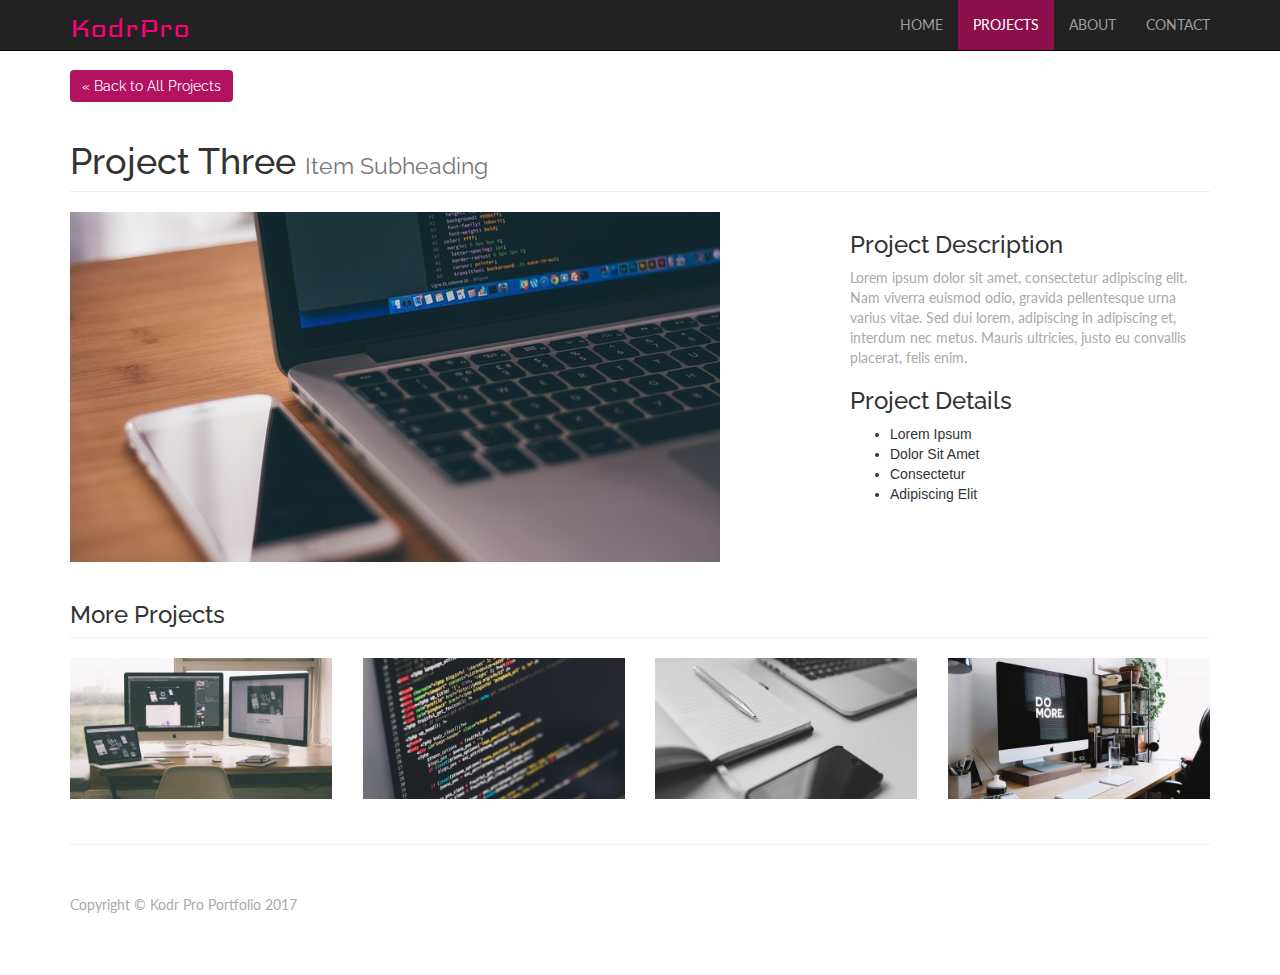
<file: pages/project_three_details.html>
<!DOCTYPE html>
<html lang="en">

<head>

    <meta charset="utf-8">
    <meta http-equiv="X-UA-Compatible" content="IE=edge">
    <meta name="viewport" content="width=device-width, initial-scale=1">
    <meta name="description" content="">
    <meta name="author" content="">

    <title>Project Three Details</title>

    <!-- Bootstrap Core CSS -->
    <link href="../css/bootstrap.min.css" rel="stylesheet">

    <!-- Fonts -->
    <link href="https://fonts.googleapis.com/css?family=Iceland|Lato:100,400,700|Raleway:400" rel="stylesheet">

    <!-- Custom styles for this template -->
    <link href="../css/my_styles.css" rel="stylesheet">
    <link href="../css/projects.css" rel="stylesheet">



</head>

<body>

    <!-- Navigation -->
    <nav class="navbar navbar-inverse navbar-fixed-top">
      <div class="container">
        <div class="navbar-header">
          <button type="button" class="navbar-toggle collapsed" data-toggle="collapse" data-target="#navbar" aria-expanded="false" aria-controls="navbar">
            <span class="sr-only">Toggle navigation</span>
            <span class="icon-bar"></span>
            <span class="icon-bar"></span>
            <span class="icon-bar"></span>
          </button>
          <a class="navbar-brand" href="#"><span>KodrPro</span></a>
        </div>
        <div id="navbar" class="collapse navbar-collapse">
          <ul class="nav navbar-nav navbar-right">
            <li><a href="../index.html">Home</a></li>
            <li class="active"><a href="all_projects.html">Projects</a></li>
            <li><a href="about.html">About</a></li>
            <li><a href="contact.html">Contact</a></li>
          </ul>
        </div><!--/.nav-collapse -->
      </div>
    </nav>

    <!-- Page Content -->
    <div class="container">

        <!-- Portfolio Item Heading -->
        <div class="row">
            <div class="col-lg-12">
                <p><a class="btn btn-default" href="all_projects.html" role="button">&laquo; Back to All Projects </a></p>
                <h1 class="page-header">Project Three
                    <small>Item Subheading</small>
                </h1>
            </div>
        </div>
        <!-- /.row -->

        <!-- Portfolio Item Row -->
        <div class="row">

            <div class="col-md-8">
                <img class="img-responsive" src="../img/3.jpg" alt="">
            </div>

            <div class="col-md-4">
                <h3>Project Description</h3>
                <p>Lorem ipsum dolor sit amet, consectetur adipiscing elit. Nam viverra euismod odio, gravida pellentesque urna varius vitae. Sed dui lorem, adipiscing in adipiscing et, interdum nec metus. Mauris ultricies, justo eu convallis placerat, felis enim.</p>
                <h3>Project Details</h3>
                <ul>
                    <li>Lorem Ipsum</li>
                    <li>Dolor Sit Amet</li>
                    <li>Consectetur</li>
                    <li>Adipiscing Elit</li>
                </ul>

            </div>

        </div>
        <!-- /.row -->

        <!-- Related Projects Row -->
        <div class="row">

            <div class="col-lg-12">
                <h3 class="page-header">More Projects</h3>
            </div>

            <div class="col-sm-3 col-xs-6">
                <a href="project_one_details.html">
                    <img class="img-responsive portfolio-item" src="../img/1.jpg" alt="">
                </a>
            </div>

            <div class="col-sm-3 col-xs-6">
                <a href="project_two_details.html">
                    <img class="img-responsive portfolio-item" src="../img/2.jpg" alt="">
                </a>
            </div>

            <div class="col-sm-3 col-xs-6">
                <a href="project_four_details.html">
                    <img class="img-responsive portfolio-item" src="../img/4.jpg" alt="">
                </a>
            </div>

            <div class="col-sm-3 col-xs-6">
                <a href="project_five_details.html">
                    <img class="img-responsive portfolio-item" src="../img/5.jpg" alt="">
                </a>
            </div>

        </div>
        <!-- /.row -->

        <hr>

        <!-- Footer -->
        <footer>
            <div class="row">
                <div class="col-lg-12">
                    <p>Copyright &copy; Kodr Pro Portfolio 2017</p>
                </div>
            </div>
            <!-- /.row -->
        </footer>

    </div>
    <!-- /.container -->

    <script src="https://ajax.googleapis.com/ajax/libs/jquery/1.12.4/jquery.min.js"></script>
    <script>window.jQuery || document.write('<script src="js/vendor/jquery.min.js"><\/script>')</script>
    <script src="../js/bootstrap.min.js"></script>

</body>

</html>
</file>
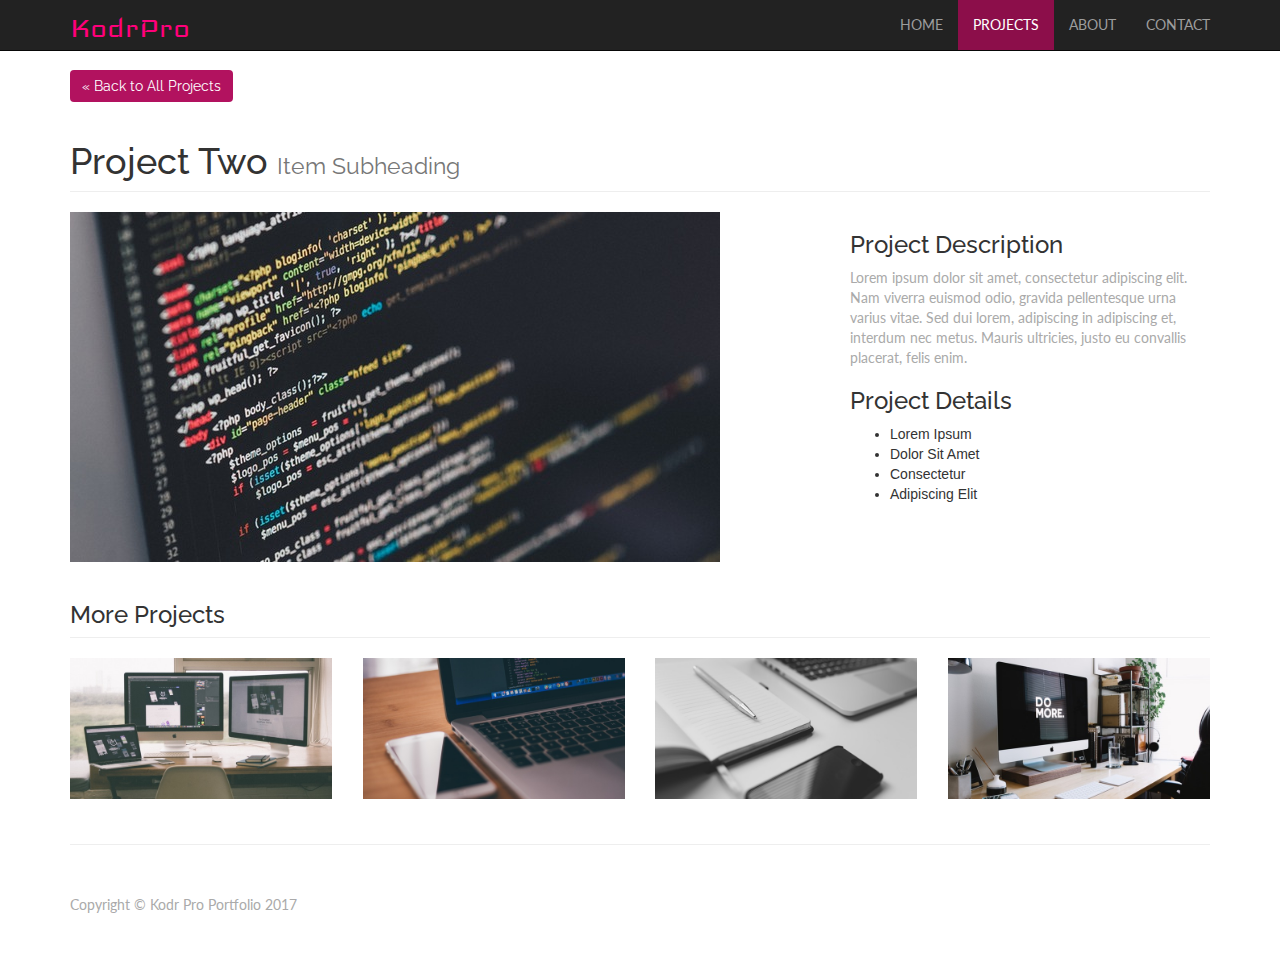
<file: pages/project_two_details.html>
<!DOCTYPE html>
<html lang="en">

<head>

    <meta charset="utf-8">
    <meta http-equiv="X-UA-Compatible" content="IE=edge">
    <meta name="viewport" content="width=device-width, initial-scale=1">
    <meta name="description" content="">
    <meta name="author" content="">

    <title>Project Two Details</title>

    <!-- Bootstrap Core CSS -->
    <link href="../css/bootstrap.min.css" rel="stylesheet">

    <!-- Fonts -->
    <link href="https://fonts.googleapis.com/css?family=Iceland|Lato:100,400,700|Raleway:400" rel="stylesheet">

    <!-- Custom styles for this template -->
    <link href="../css/my_styles.css" rel="stylesheet">
    <link href="../css/projects.css" rel="stylesheet">



</head>

<body>

    <!-- Navigation -->
    <nav class="navbar navbar-inverse navbar-fixed-top">
      <div class="container">
        <div class="navbar-header">
          <button type="button" class="navbar-toggle collapsed" data-toggle="collapse" data-target="#navbar" aria-expanded="false" aria-controls="navbar">
            <span class="sr-only">Toggle navigation</span>
            <span class="icon-bar"></span>
            <span class="icon-bar"></span>
            <span class="icon-bar"></span>
          </button>
          <a class="navbar-brand" href="#"><span>KodrPro</span></a>
        </div>
        <div id="navbar" class="collapse navbar-collapse">
          <ul class="nav navbar-nav navbar-right">
            <li><a href="../index.html">Home</a></li>
            <li class="active"><a href="all_projects.html">Projects</a></li>
            <li><a href="about.html">About</a></li>
            <li><a href="contact.html">Contact</a></li>
          </ul>
        </div><!--/.nav-collapse -->
      </div>
    </nav>

    <!-- Page Content -->
    <div class="container">

        <!-- Portfolio Item Heading -->
        <div class="row">
            <div class="col-lg-12">
                <p><a class="btn btn-default" href="all_projects.html" role="button">&laquo; Back to All Projects  </a></p>
                <h1 class="page-header">Project Two
                    <small>Item Subheading</small>
                </h1>
            </div>
        </div>
        <!-- /.row -->

        <!-- Portfolio Item Row -->
        <div class="row">

            <div class="col-md-8">
                <img class="img-responsive" src="../img/2.jpg" alt="">
            </div>

            <div class="col-md-4">
                <h3>Project Description</h3>
                <p>Lorem ipsum dolor sit amet, consectetur adipiscing elit. Nam viverra euismod odio, gravida pellentesque urna varius vitae. Sed dui lorem, adipiscing in adipiscing et, interdum nec metus. Mauris ultricies, justo eu convallis placerat, felis enim.</p>
                <h3>Project Details</h3>
                <ul>
                    <li>Lorem Ipsum</li>
                    <li>Dolor Sit Amet</li>
                    <li>Consectetur</li>
                    <li>Adipiscing Elit</li>
                </ul>

            </div>

        </div>
        <!-- /.row -->

        <!-- Related Projects Row -->
        <div class="row">

            <div class="col-lg-12">
                <h3 class="page-header">More Projects</h3>
            </div>

            <div class="col-sm-3 col-xs-6">
                <a href="project_one_details.html">
                    <img class="img-responsive portfolio-item" src="../img/1.jpg" alt="">
                </a>
            </div>

            <div class="col-sm-3 col-xs-6">
                <a href="project_three_details.html">
                    <img class="img-responsive portfolio-item" src="../img/3.jpg" alt="">
                </a>
            </div>

            <div class="col-sm-3 col-xs-6">
                <a href="project_four_details.html">
                    <img class="img-responsive portfolio-item" src="../img/4.jpg" alt="">
                </a>
            </div>

            <div class="col-sm-3 col-xs-6">
                <a href="project_five_details.html">
                    <img class="img-responsive portfolio-item" src="../img/5.jpg" alt="">
                </a>
            </div>

        </div>
        <!-- /.row -->

        <hr>

        <!-- Footer -->
        <footer>
            <div class="row">
                <div class="col-lg-12">
                    <p>Copyright &copy; Kodr Pro Portfolio 2017</p>
                </div>
            </div>
            <!-- /.row -->
        </footer>

    </div>
    <!-- /.container -->

    <script src="https://ajax.googleapis.com/ajax/libs/jquery/1.12.4/jquery.min.js"></script>
    <script>window.jQuery || document.write('<script src="js/vendor/jquery.min.js"><\/script>')</script>
    <script src="../js/bootstrap.min.js"></script>

</body>

</html>
</file>
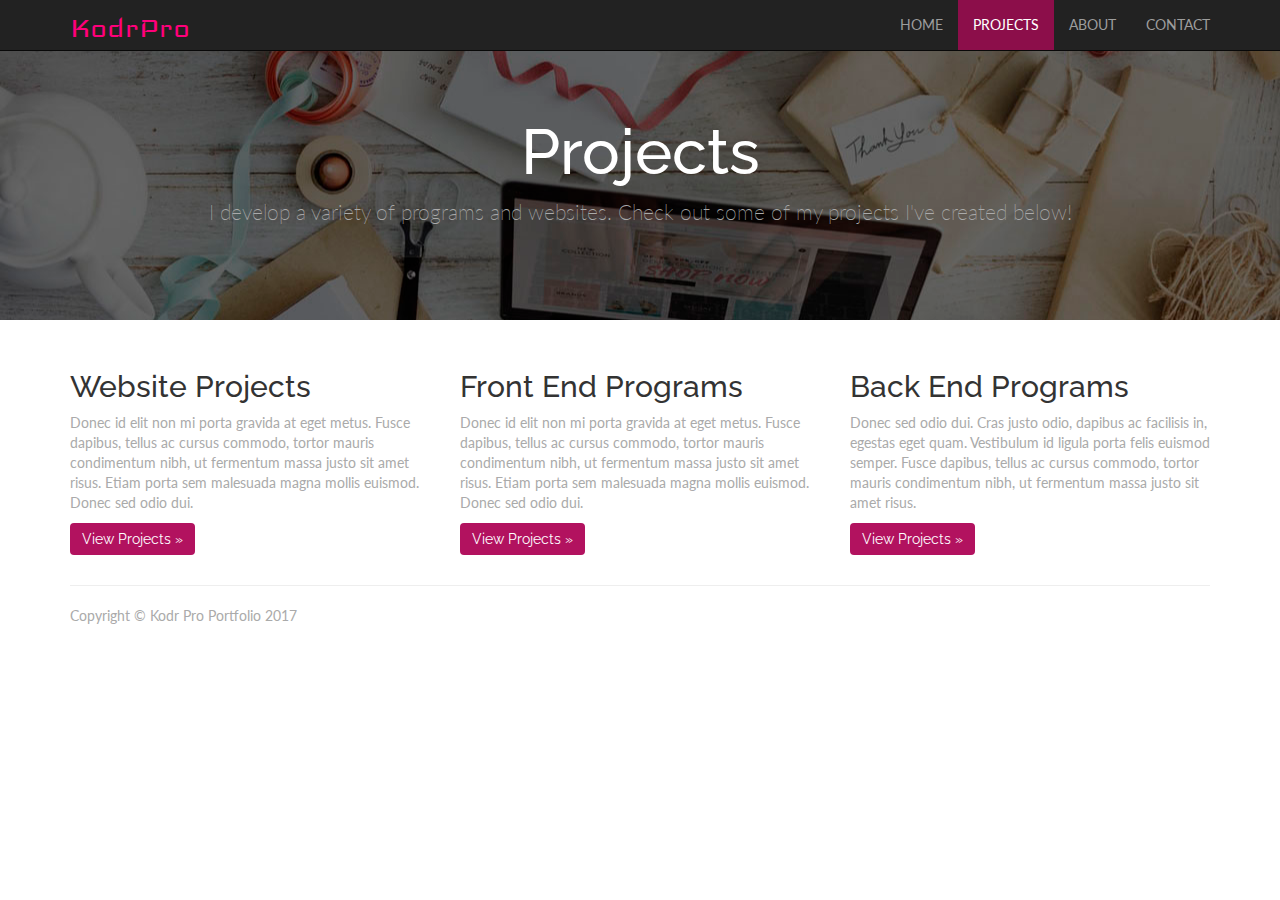
<file: pages/projects.html>
<!DOCTYPE html>
<html lang="en">
  <head>
    <meta charset="utf-8">
    <meta http-equiv="X-UA-Compatible" content="IE=edge">
    <meta name="viewport" content="width=device-width, initial-scale=1">
    <!-- The above 3 meta tags *must* come first in the head; any other head content must come *after* these tags -->
    <meta name="description" content="">
    <meta name="author" content="">
    <link rel="icon" href="../../favicon.ico">

    <title>Kristen's Projects</title>

    <!-- Bootstrap core CSS -->
    <link href="../css/bootstrap.min.css" rel="stylesheet">

    <link href="https://fonts.googleapis.com/css?family=Iceland|Lato:100,400,700|Raleway:400" rel="stylesheet">

    <!-- Custom styles for this template -->
    <link href="../css/jumbotron.css" rel="stylesheet">
    <link href="../css/my_styles.css" rel="stylesheet">


  </head>

  <body>

    <nav class="navbar navbar-inverse navbar-fixed-top">
      <div class="container">
        <div class="navbar-header">
          <button type="button" class="navbar-toggle collapsed" data-toggle="collapse" data-target="#navbar" aria-expanded="false" aria-controls="navbar">
            <span class="sr-only">Toggle navigation</span>
            <span class="icon-bar"></span>
            <span class="icon-bar"></span>
            <span class="icon-bar"></span>
          </button>
          <a class="navbar-brand" href="#"><span>KodrPro</span></a>
        </div>
        <div id="navbar" class="collapse navbar-collapse">
          <ul class="nav navbar-nav navbar-right">
            <li><a href="../index.html">Home</a></li>
            <li class="active"><a href="all_projects.html">Projects</a></li>
            <li><a href="about.html">About</a></li>
            <li><a href="contact.html">Contact</a></li>
          </ul>
        </div><!--/.nav-collapse -->
      </div>
    </nav>

    <!-- Main jumbotron for a primary marketing message or call to action -->
    <div class="jumbotron">
      <div class="container">
        <h1>Projects</h1>
        <p>I develop a variety of programs and websites. Check out some of my projects I've created below!</p>
        <!-- <p><a class="btn btn-primary btn-lg" href="#projects" role="button">See more &raquo;</a></p> -->
      </div>
    </div>

    <div class="container">
      <!-- Example row of columns -->
      <div class="row">
        <div class="col-sm-6 col-md-4">
          <h2>Website Projects</h2>
          <p>Donec id elit non mi porta gravida at eget metus. Fusce dapibus, tellus ac cursus commodo, tortor mauris condimentum nibh, ut fermentum massa justo sit amet risus. Etiam porta sem malesuada magna mollis euismod. Donec sed odio dui. </p>
          <p><a class="btn btn-default" href="web_projects.html" role="button">View Projects &raquo;</a></p>
        </div>
        <div class="col-sm-6 col-md-4">
          <h2>Front End Programs</h2>
          <p>Donec id elit non mi porta gravida at eget metus. Fusce dapibus, tellus ac cursus commodo, tortor mauris condimentum nibh, ut fermentum massa justo sit amet risus. Etiam porta sem malesuada magna mollis euismod. Donec sed odio dui. </p>
          <p><a class="btn btn-default" href="js_projects.html" role="button">View Projects &raquo;</a></p>
       </div>
        <div class="col-sm-12 col-md-4">
          <h2>Back End Programs</h2>
          <p>Donec sed odio dui. Cras justo odio, dapibus ac facilisis in, egestas eget quam. Vestibulum id ligula porta felis euismod semper. Fusce dapibus, tellus ac cursus commodo, tortor mauris condimentum nibh, ut fermentum massa justo sit amet risus.</p>
          <p><a class="btn btn-default" href="backend_projects.html" role="button">View Projects &raquo;</a></p>
        </div>
      </div>

      <hr>

      <footer>
        <p>Copyright &copy;  Kodr Pro Portfolio 2017</p>
      </footer>
    </div> <!-- /container -->


    <!-- Bootstrap core JavaScript
    ================================================== -->
    <!-- Placed at the end of the document so the pages load faster -->
    <script src="https://ajax.googleapis.com/ajax/libs/jquery/1.12.4/jquery.min.js"></script>
    <script>window.jQuery || document.write('<script src="../js/vendor/jquery.min.js"><\/script>')</script>
    <script src="../js/bootstrap.min.js"></script>
  </body>
</html>
</file>
<file: css/jumbotron.css>
/* Move down content because we have a fixed navbar that is 50px tall */
body {
  padding-top: 50px;
  padding-bottom: 20px;
}
</file>
<file: css/my_styles.css>
/******Main Styles *****/

h1, h2, h3, h4, h5, h6, .btn {
	font-family: 'Raleway', sans-serif;

}


p {
	color: #aaa;
}

p, .navbar li {
	font-family: 'Lato', sans-serif;
}
.navbar-brand {
	font-size: 2.5em;
	color: #FF007A !important;
}

span {
	font-family: 'Iceland', cursive;
}

span:hover {
	color: #099CB2; 
}

.navbar li {

	text-transform: uppercase;
}






.navbar ul li.active a {
	background-color: #8C0E4A !important; 
}

#navbar > ul li a:hover {
	background-color: #B2125F;
}


a.btn {
	background-color: #B2125F;
	color: #fff;
	border-style: none;
}

a.btn:hover {
	background-color: #099CB2; 
	color: #eee;
}

.pagination>li>a, .pagination>li>span {
    position: relative;
    float: left;
    padding: 6px 12px;
    margin-left: -1px;
    line-height: 1.42857143;
    color: #B2125F;
    text-decoration: none;
    background-color: #fff;
    border: 1px solid #ddd;
}

.pagination>.active>a, .pagination>.active>a:focus, .pagination>.active>a:hover, .pagination>.active>span, .pagination>.active>span:focus, .pagination>.active>span:hover {
    z-index: 3;
    color: #fff;
    cursor: default;
    background-color: #B2125F;
    border-color: #B2125F;
}

/*.pagination>li>a:hover {
	background-color: #B2125F !important;
	color: #fff;
}*/
/********Home page ************/

.site-wrapper {
	
	background-image: url(../img/computer_design.jpg);
	background-size: cover;
	background-position: cover;
	background-repeat: no-repeat;
/*	background-color: rgba(42, 62, 80, .7);*/
}





/***** About Me Page ******/


.jumbotron {
	background-image: url(../img/about_header.jpg);
	background-repeat: no-repeat;
	background-size: cover;
	background-position: center;
}


.jumbotron div.container {
	color: #fff;
	text-align: center;
	padding-bottom: 30px;
}

.jumbotron .btn {
	background-color: #B2125F;
	border-style: none;
}

.jumbotron .btn:hover {
	background-color: #099CB2;
	color: #eee;
}


a.btn.btn-default {
	background-color: #B2125F;
	color: #fff;
	border-style: none;
}

a.btn.btn-default:hover {
	background-color: #099CB2; 
	color: #eee;
}

img#me.img-responsive  {
	border-radius: 50%;
	width: 50%;
	margin: 0 auto;
}



@media all and (min-width: 768px) {
	img#me.img-responsive  {
	width: 20%;
	height: auto;
	margin: -120px auto 0;
	border-radius: 50%;
	max-width: 100%;
	}
}


/******* Project Details *********/

.portfolio-item {
    margin-bottom: 25px;
}


/********* Contact **********/

.contact{
	background-image: url(../img/contact.jpg);
	background-repeat: no-repeat;
	background-size: cover;
	background-position: top-center;
}

legend {
	text-align: center;
}
</file>
<file: css/projects.css>
body {
    padding-top: 70px; /* Required padding for .navbar-fixed-top. */
}

footer {
    margin: 50px 0;
}
</file>
